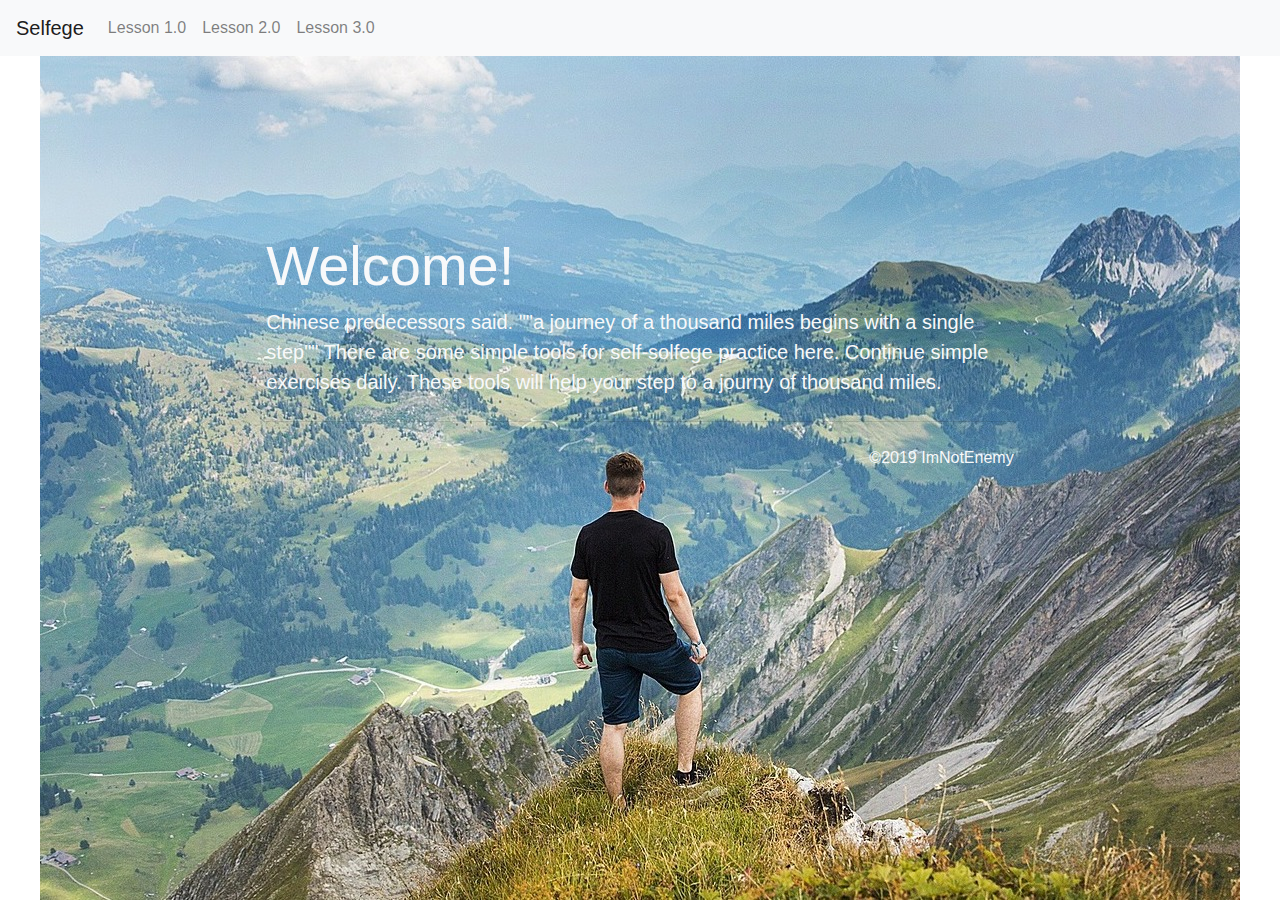
<file: index.html>
<!DOCTYPE html>
<html lang="ja">
<head>
    <meta charset="UTF-8">
    <meta name="viewport" content="width=device-width, initial-scale=1.0 shrink-to-fit=no">
    <meta http-equiv="X-UA-Compatible" content="ie=edge">
    <meta name="mobile-web-app-capable" content="yes">
    <title>Selfege</title>
    <link href="./css/bootstrap.min.css" rel="stylesheet">
    <link href="./css/general.css" rel="stylesheet">
</head>

<body class="bg-photo-index text-light">
    <div id="header">
        <nav class="navbar navbar-expand-lg navbar-light bg-light mb-5">
            <a class="navbar-brand" href="#">Selfege</a>
            <button class="navbar-toggler" type="button" data-toggle="collapse" data-target="#navbarNav" aria-controls="navbarNav" aria-expanded="false" aria-label="Toggle navigation">
                <span class="navbar-toggler-icon"></span>
            </button>
            <div class="collapse navbar-collapse" id="navbarNav">
                <ul class="navbar-nav">
                    <li class="nav-item">
                        <a class="nav-link" href="./lesson1/index.html">Lesson 1.0</a>
                    </li>
                    <li class="nav-item">
                        <a class="nav-link" href="./lesson2/index.html">Lesson 2.0</a>
                    </li>
                    <li class="nav-item">
                        <a class="nav-link" href="./lesson3/index.html">Lesson 3.0</a>
                    </li>
                </ul>
            </div>
        </nav>
    </div>
    <div class="row">
        <div class="col-lg-10 col-xl-8 offset-lg-1 offset-xl-2 mt-5">
            <div class="jumbotron m-3 bg-transparent text-light">
                <h1 class="display-4">Welcome!</h1>
                <p class="lead">
                    Chinese predecessors said.
                    ""a journey of a thousand miles begins with a single step""
                    There are some simple tools for self-solfege practice here.
                    Continue simple exercises daily. These tools will help your step to a journy of thousand miles.
                </p>
                <hr class="my-4">
                <p style="text-align: right">©2019 ImNotEnemy</p>
            </div>
        </div>
    </div>
    <script src="./lib/jquery-3.3.1.slim.min.js"></script>
    <script src="./lib/popper.min.js"></script>
    <script src="./lib/bootstrap.min.js"></script>
</body>
</html>
</file>
<file: css/general.css>
.hide {
    display: none;
}
.custom-checkbox .custom-control-input:checked ~ .custom-control-label::before {
    /*background-color: aquamarine;*/
    background-color: #17a2b8;
}
.bg-photo-lesson1 {
    /* background-image: url(https://picsum.photos/id/699/1200/900/); */
    background-image: url("../img/bg-photo-lesson1.jpg");
    background-repeat: no-repeat;
    background-position: center;
    background-attachment: fixed;
}
.bg-photo-lesson2 {
    /* background-image: url(https://picsum.photos/id/399/1200/900/); */
    background-image: url("../img/bg-photo-lesson2.jpg");
    background-repeat: no-repeat;
    background-position: center;
    background-attachment: fixed;
}
.bg-photo-lesson3 {
    /* background-image: url(https://picsum.photos/id/974/1200/900/); */
    background-image: url("../img/bg-photo-lesson3.jpg");
    background-repeat: no-repeat;
    background-position: center;
    background-attachment: fixed;
}
.bg-photo-index {
    background-image: url("../img/bg-photo-index.jpg");
    background-repeat: no-repeat;
    background-position: center;
    background-attachment: fixed;
}
.custom-range {
    width: 50%;
    height: 50%;
}
</file>
